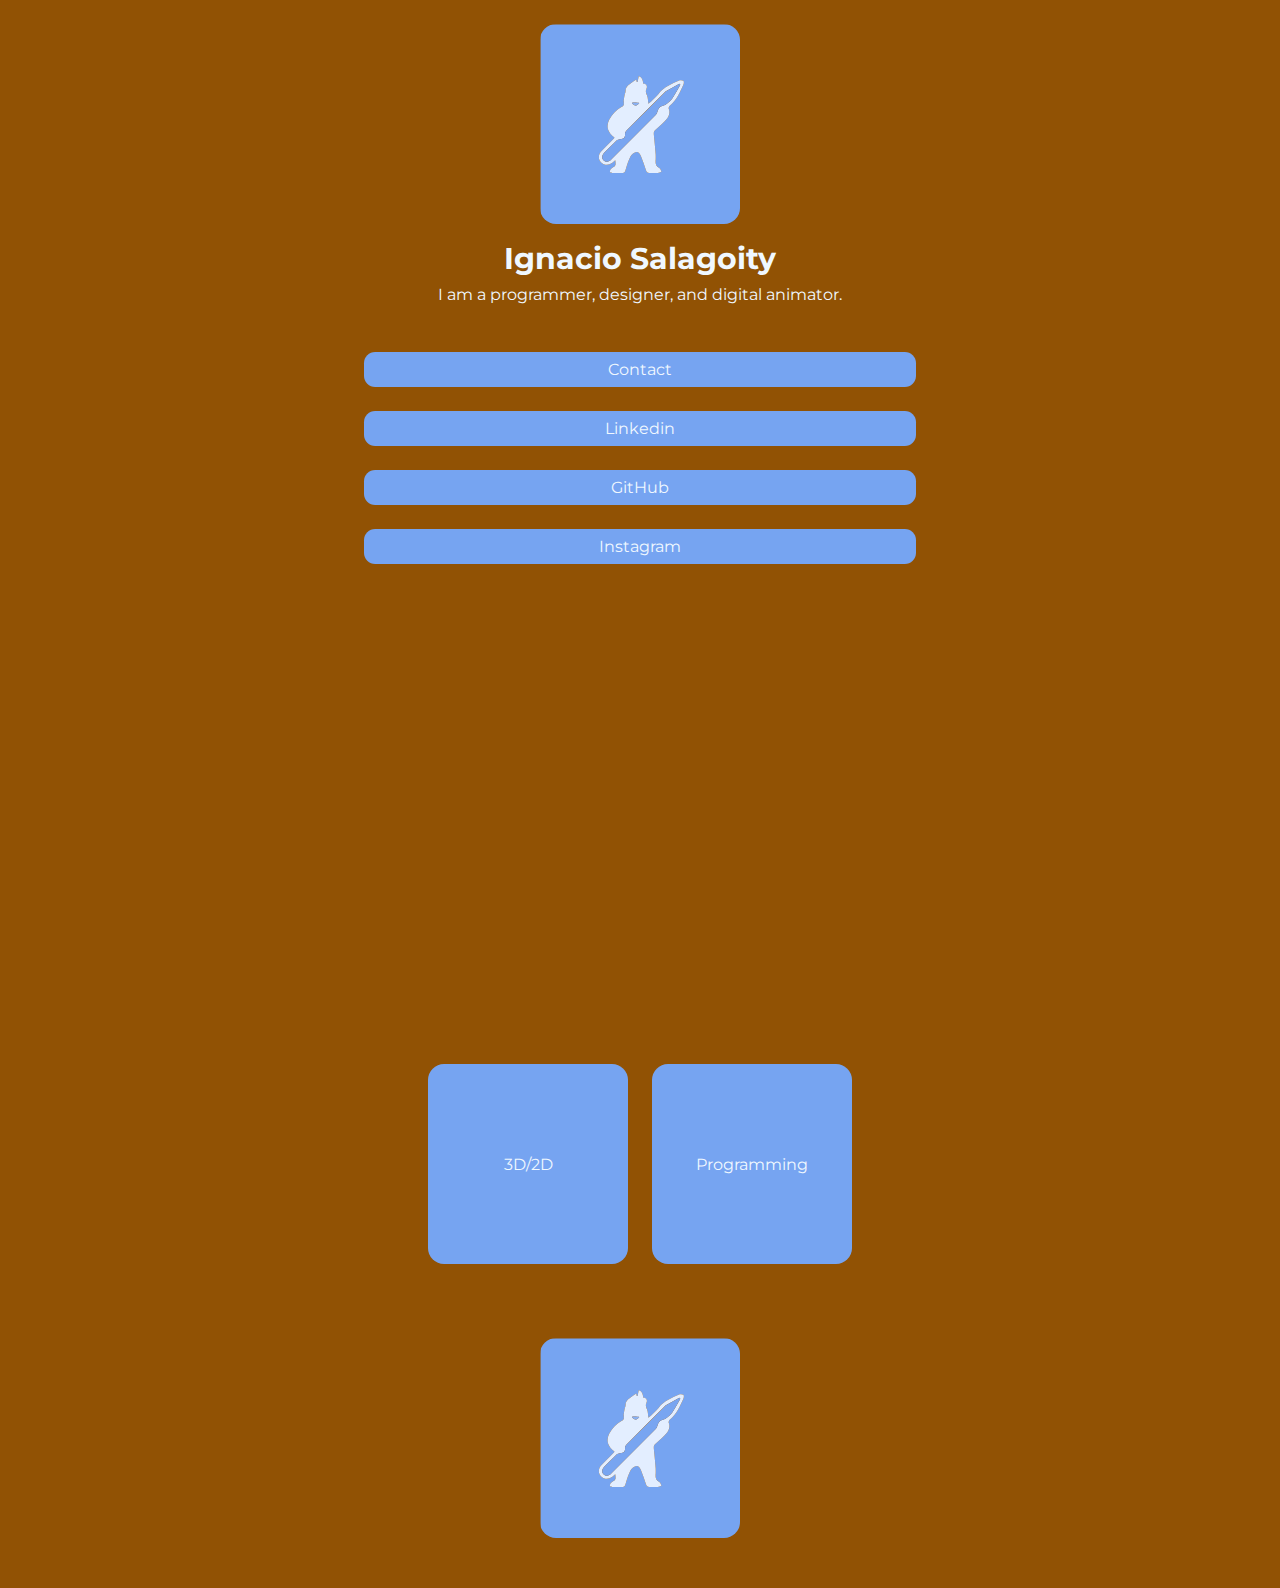
<file: index.html>
<!DOCTYPE html>
<html lang="en">

<head>
    
    <meta charset="UTF-8">
    <meta name="viewport" content="width=device-width, initial-scale=1.0">
    <title>Document</title>
    
    <!--Hoja de estilos css-->
    <link rel="stylesheet" href="css/style.css">
    
    <!--Icono pagina-->
    <link rel="shortcut icon" href="images/logo character - png.svg">

    <!--Fonts-->
    <link rel="preconnect" href="https://fonts.googleapis.com">
    <link rel="preconnect" href="https://fonts.gstatic.com" crossorigin>
    <link href="https://fonts.googleapis.com/css2?family=Montserrat:wght@300;400;700&display=swap" rel="stylesheet">

</head>



<body>
    

    <header class="header">
        
        <img class="header__logo" src="images/logo.svg" alt="Logo de Ignacio Salagoity."">
        
        <h1 class="header__title">Ignacio Salagoity</h1>
       
        <p class="header__text">I am a programmer, designer, and digital animator.</p>
   
    </header>
    
    
    <main class="main">
        
        <!-- Section1 -->
        
        <section class="section1">

            <ul class="section1__list">
                
                <li class="section1__item">
                    <a class="section1__link" href="contact.html">Contact</a>
                </li>

                <li class="section1__item">
                    <a class="section1__link" href="https://www.linkedin.com/in/ignacio-salagoity-734a44172/" target="blank">Linkedin</a>
                </li>

                <li class="section1__item">
                    <a class="section1__link" href="https://github.com/IgnaSalagoity?tab=repositories" target="blank">GitHub</a>
                </li>

                <li class="section1__item">
                    <a class="section1__link" href="https://www.instagram.com/ignacio.salagoity/" target="blank">Instagram</a>
                </li>
               
            </ul>
        
        </section>
        

        <!-- Section2 -->
        
        <section class="section2">
        
            <iframe class="section2__video" width="560" height="315" src="https://www.youtube-nocookie.com/embed/WX9bNhRMyLI?si=j2z61ZzSQxazA84t" title="YouTube video player" frameborder="0" allow="accelerometer; autoplay; clipboard-write; encrypted-media; gyroscope; picture-in-picture; web-share" allowfullscreen></iframe>
        
        </section>


        <!-- Section3 -->

        <section class="section3">

            <ul class="section3__list">

                <li class="section3__item">
                    <a class="section3__link" href="designs.html">3D/2D</a>
                </li>
    
                <li class="section3__item">
                    <a class="section3__link" href="programing.html">Programming</a>
                </li>
            </ul>

        </section>

    </main>

    

    <footer class="footer">
        
        <img class="footer__logo" src="images/logo.svg" alt="Logo de Ignacio Salagoity."">
    
    </footer>



    
</body>
</html>
</file>
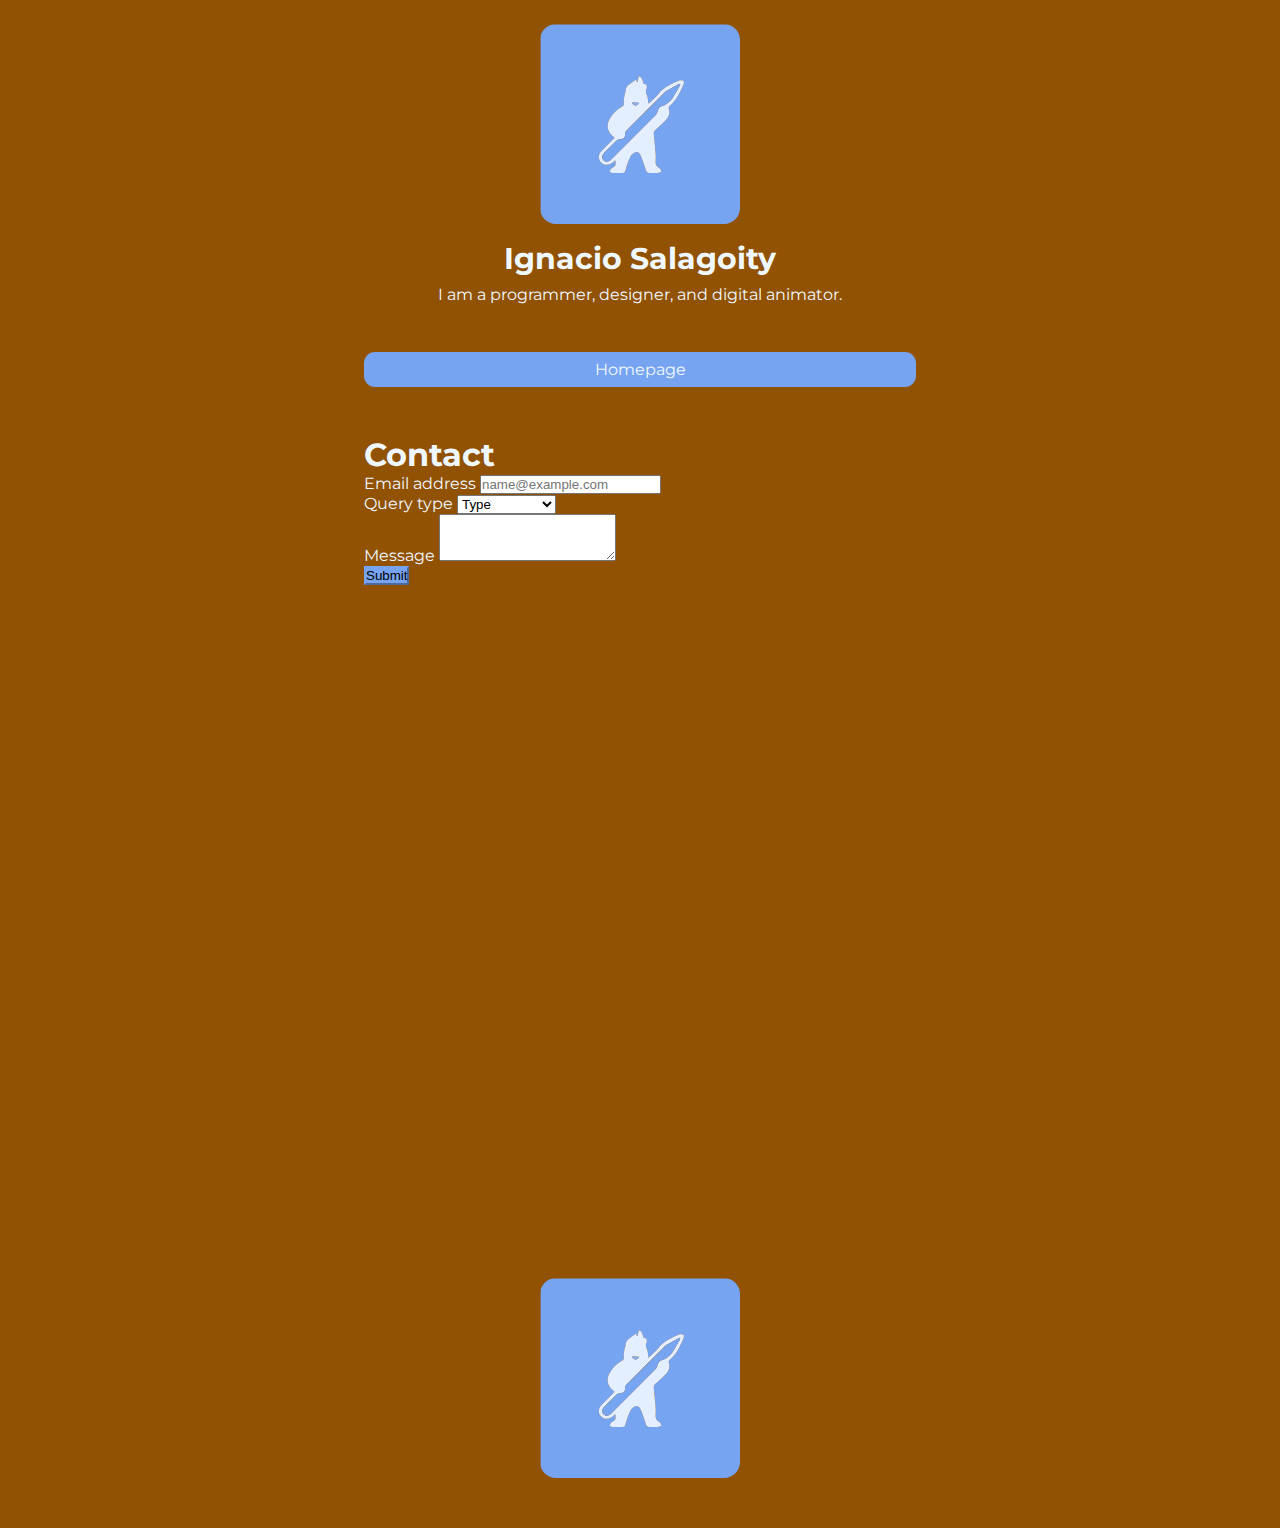
<file: contact.html>
<!DOCTYPE html>
<html lang="en">

<head>

    <meta charset="UTF-8">
    <meta name="viewport" content="width=device-width, initial-scale=1.0">
    <title>Document</title>
    
    <!--Icono pagina-->
    <link rel="shortcut icon" href="images/logo character - png.svg">

    <!-- Hoja de estilos boostrap-->
    <link href="https://cdn.jsdelivr.net/npm/bootstrap@5.3.2/dist/css/bootstrap.min.css" rel="stylesheet" integrity="sha384-T3c6CoIi6uLrA9TneNEoa7RxnatzjcDSCmG1MXxSR1GAsXEV/Dwwykc2MPK8M2HN" crossorigin="anonymous">

    <!-- Hoja de estilos css-->
    <link rel="stylesheet" href="css/style.css">

    <!--Fonts-->
    <link rel="preconnect" href="https://fonts.googleapis.com">
    <link rel="preconnect" href="https://fonts.gstatic.com" crossorigin>
    <link href="https://fonts.googleapis.com/css2?family=Montserrat:wght@300;400;700&display=swap" rel="stylesheet">

</head>



<body>


    <header class="header">
        
        <img class="header__logo" src="images/logo.svg"Logo de Ignacio Salagoity."">
        
        <h1 class="header__title">Ignacio Salagoity</h1>
       
        <p class="header__text">I am a programmer, designer, and digital animator.</p>
   
    </header>
    
    
    <main class="main">
        
        <!--Section button-->
        <section class="section1__contact">

            <ul class="section1__contact__list">
                
                <li class="section1__contact__item">

                    <a class="section1__contact__link" href="index.html">Homepage</a>
                
                </li>
                
            </ul>

        </section>


        <section class="section5">
            
            <h1 class="text-center">
                Contact
            </h1>

            <form action="https://formspree.io/f/xnqkwwzv" method="POST">
                
                <!--Mail-->
                <div class="mb-3">

                    <label for="exampleFormControlInput1" class="form-label">Email address</label>
                    <input name="email" type="email" class="form-control" id="exampleFormControlInput1" placeholder="name@example.com">
                  
                </div>

                <!--Tipo de consulta-->
                <div class="mb-3">
                    
                    <label class="form-label" for="tipo" >Query type</label>
                    <select name="tipo" id="tipo" class="form-select" aria-label="Default select example">
                        
                        <option selected>Type</option>
                        <option value="Help">Help</option>
                        <option value="Work with me">Work with us</option>
                        <option value="Feedback">Feedback</option>
                    
                    </select>

                </div>

                <!--Mensaje-->
                <div class="mb-3">
                    
                    <label for="exampleFormControlTextarea1" class="form-label">Message</label>
                    <textarea name="message" class="form-control" id="exampleFormControlTextarea1" rows="3"></textarea>
                
                </div>
                
                <!--Boton de enviar-->
                <button type="submit" class="btn btn-primary section5__button">Submit</button>

            </form>


        </section>
    
    </main>

    

    <footer class="footer">
        
        <img class="footer__logo" src="images/logo.svg" alt="Logo de Ignacio Salagoity."">
    
    </footer>



    <!-- Hoja de javascript - boostrap-->
    <script src="https://cdn.jsdelivr.net/npm/bootstrap@5.3.2/dist/js/bootstrap.bundle.min.js" integrity="sha384-C6RzsynM9kWDrMNeT87bh95OGNyZPhcTNXj1NW7RuBCsyN/o0jlpcV8Qyq46cDfL" crossorigin="anonymous"></script>

</body>
</html>
</file>
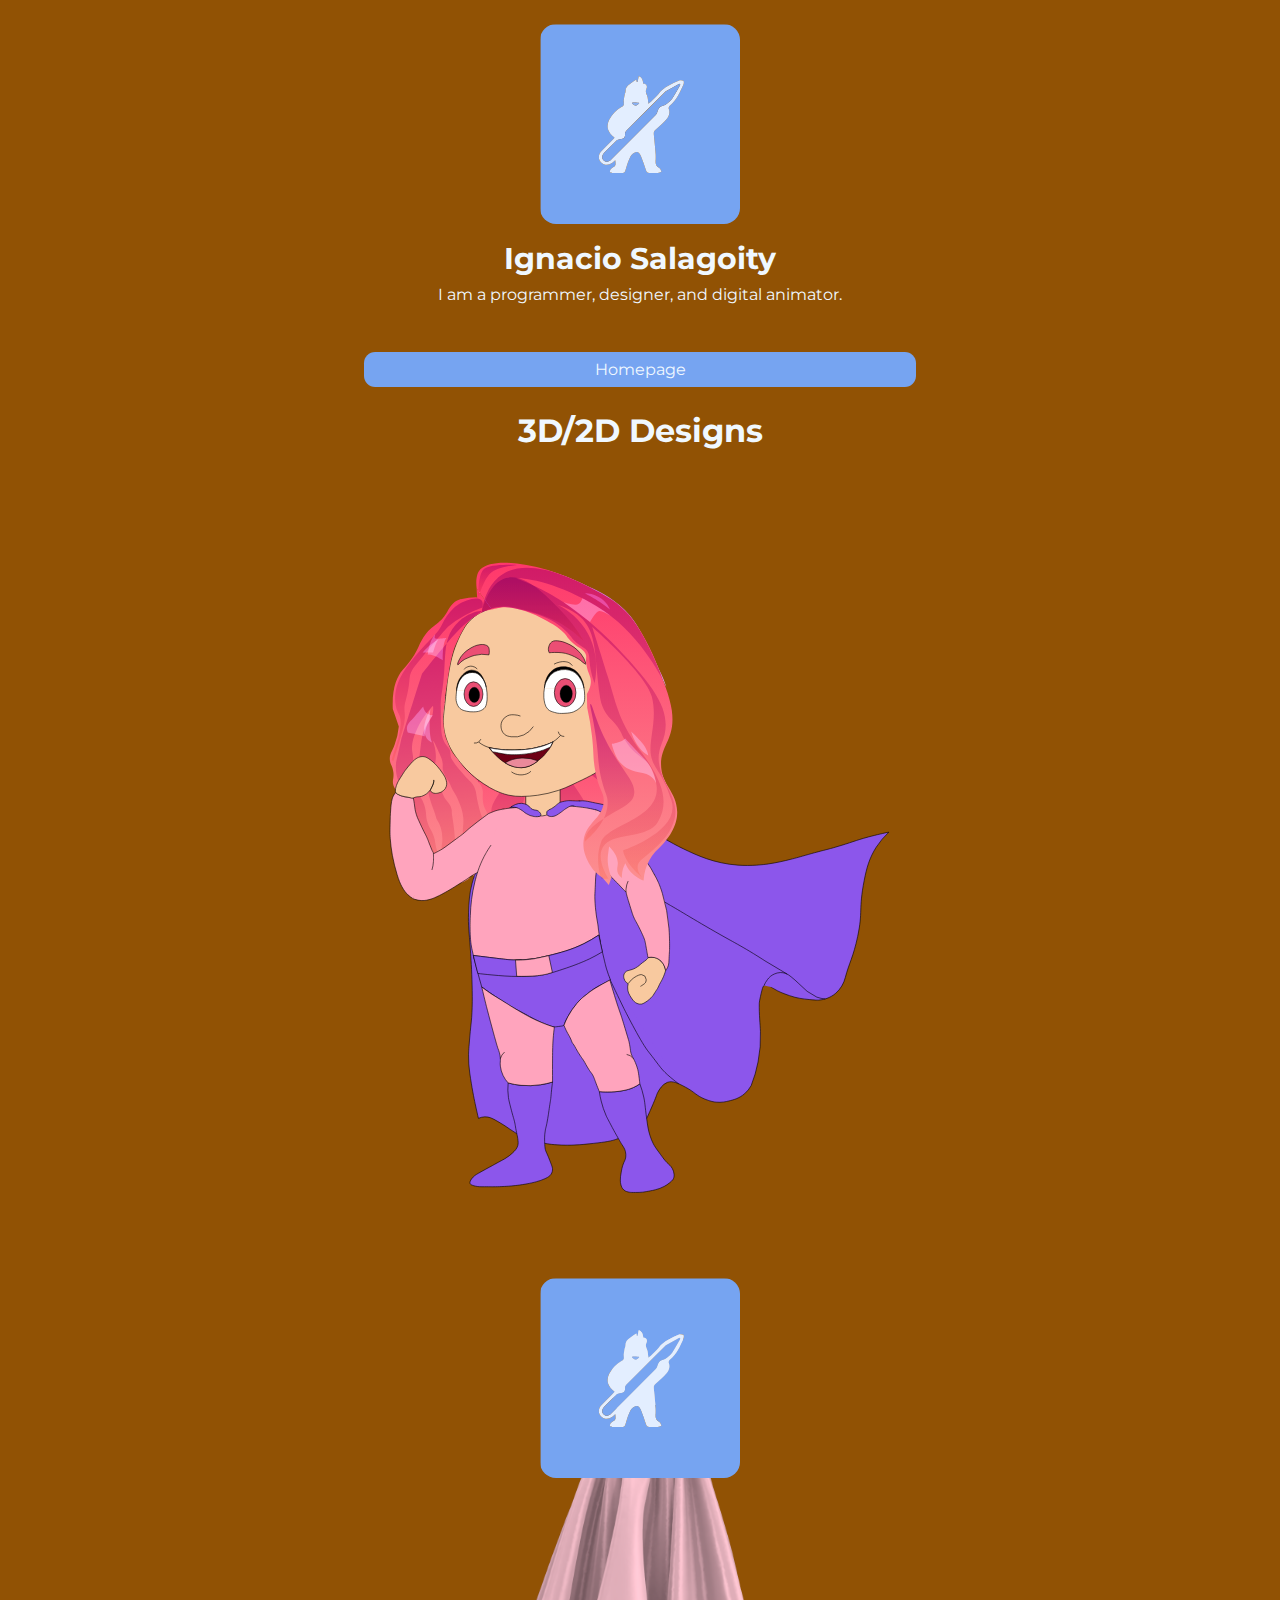
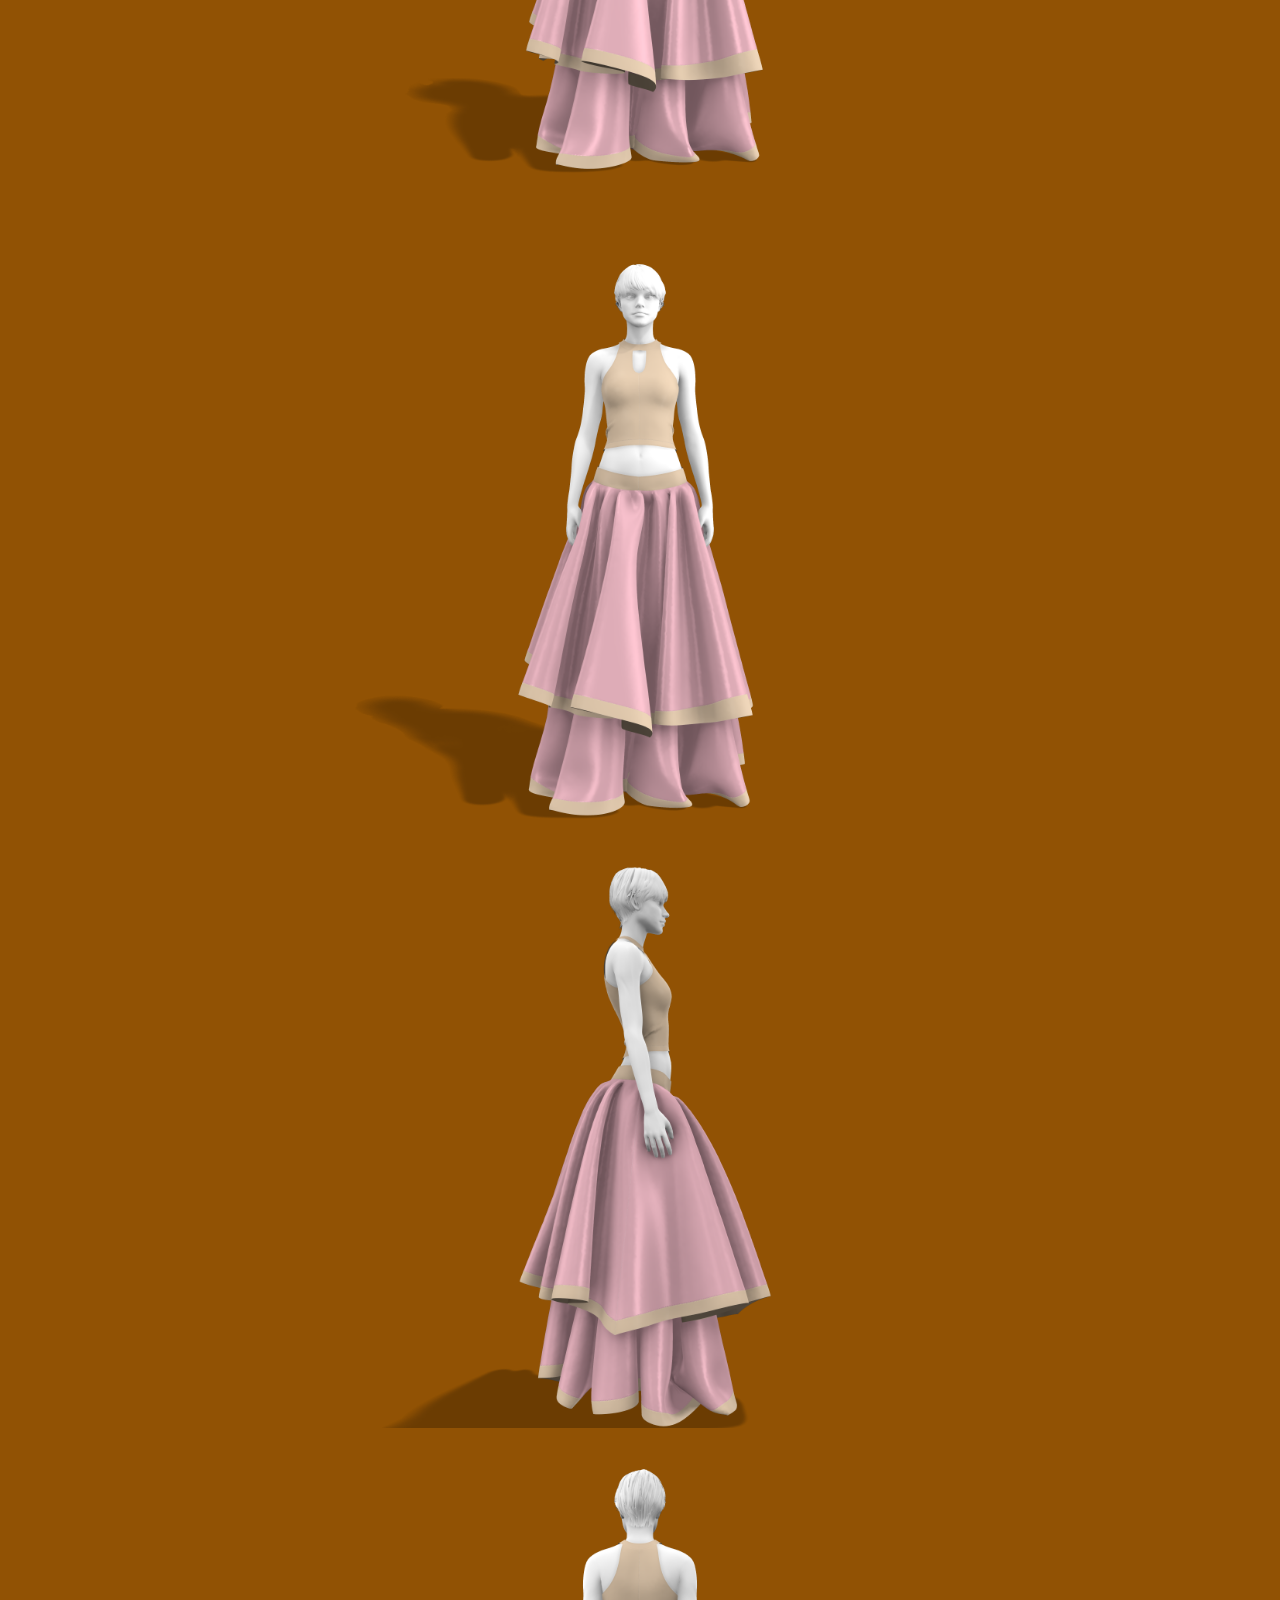
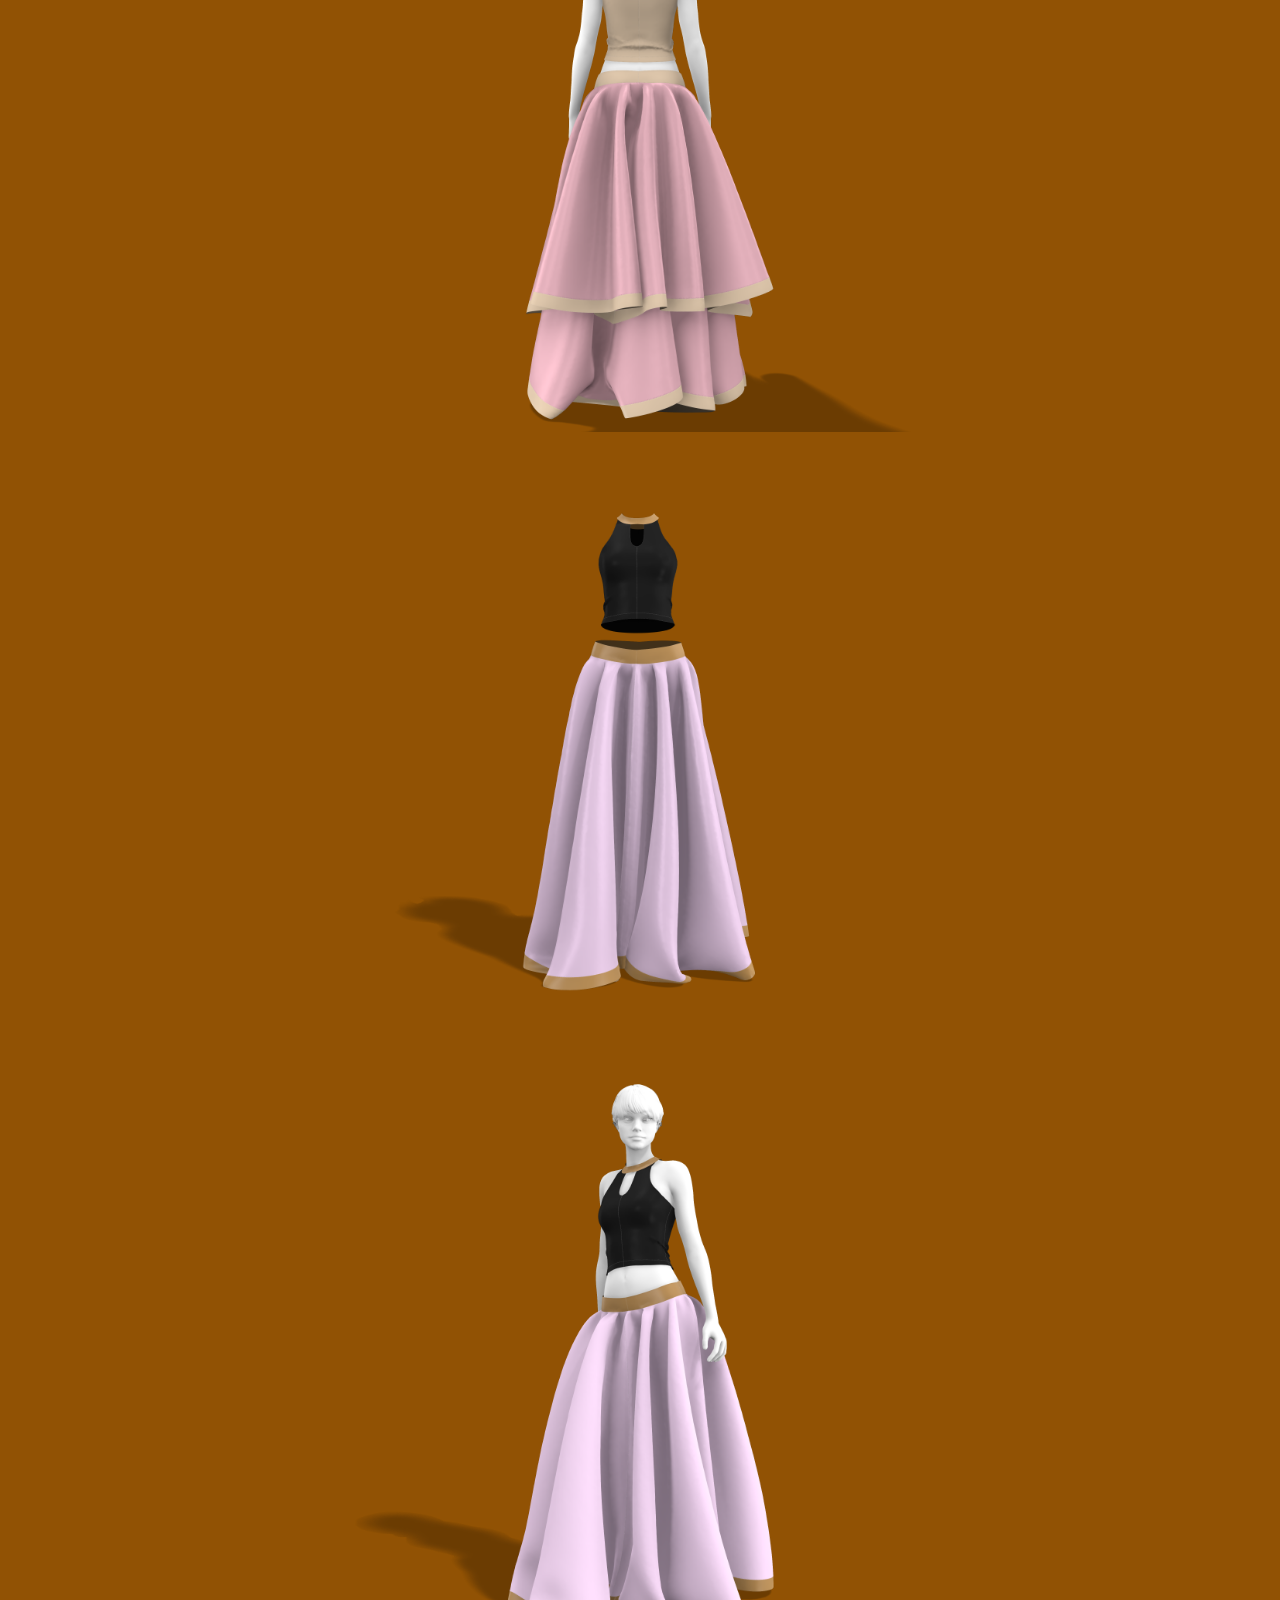
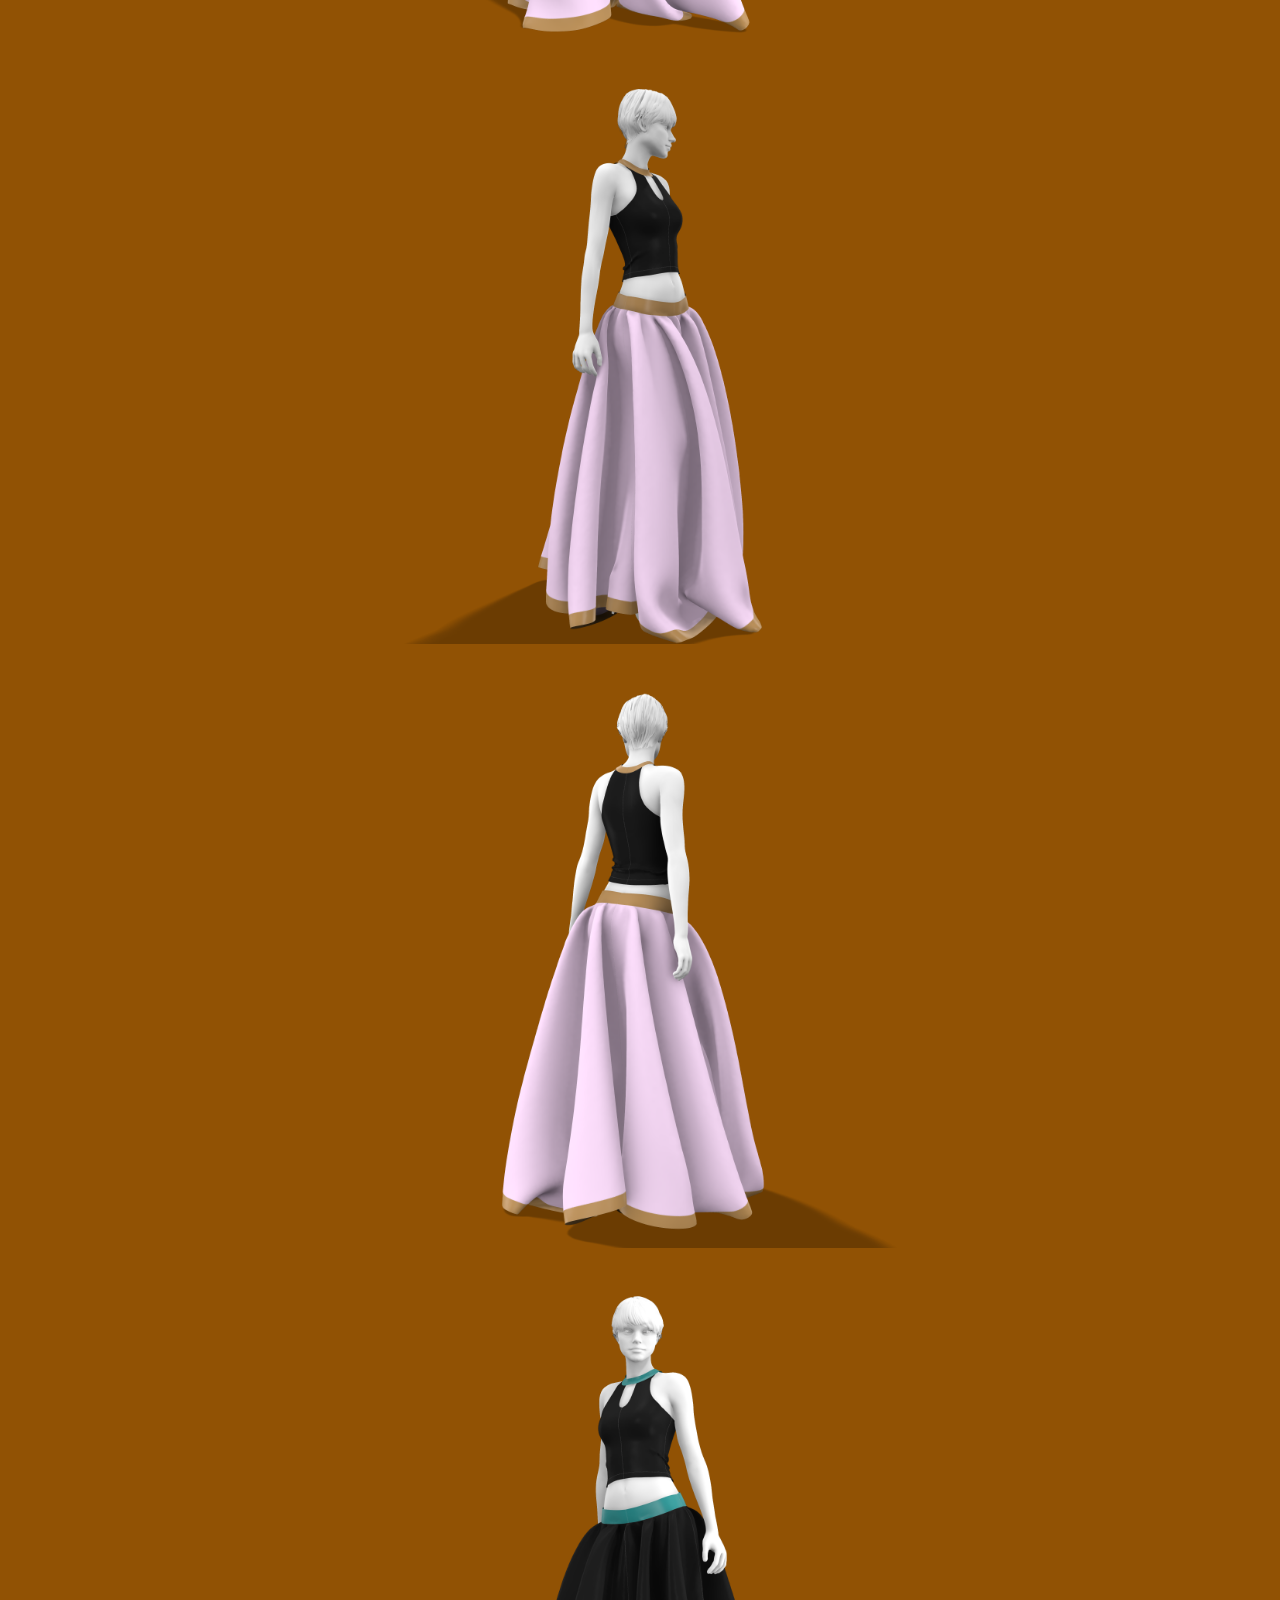
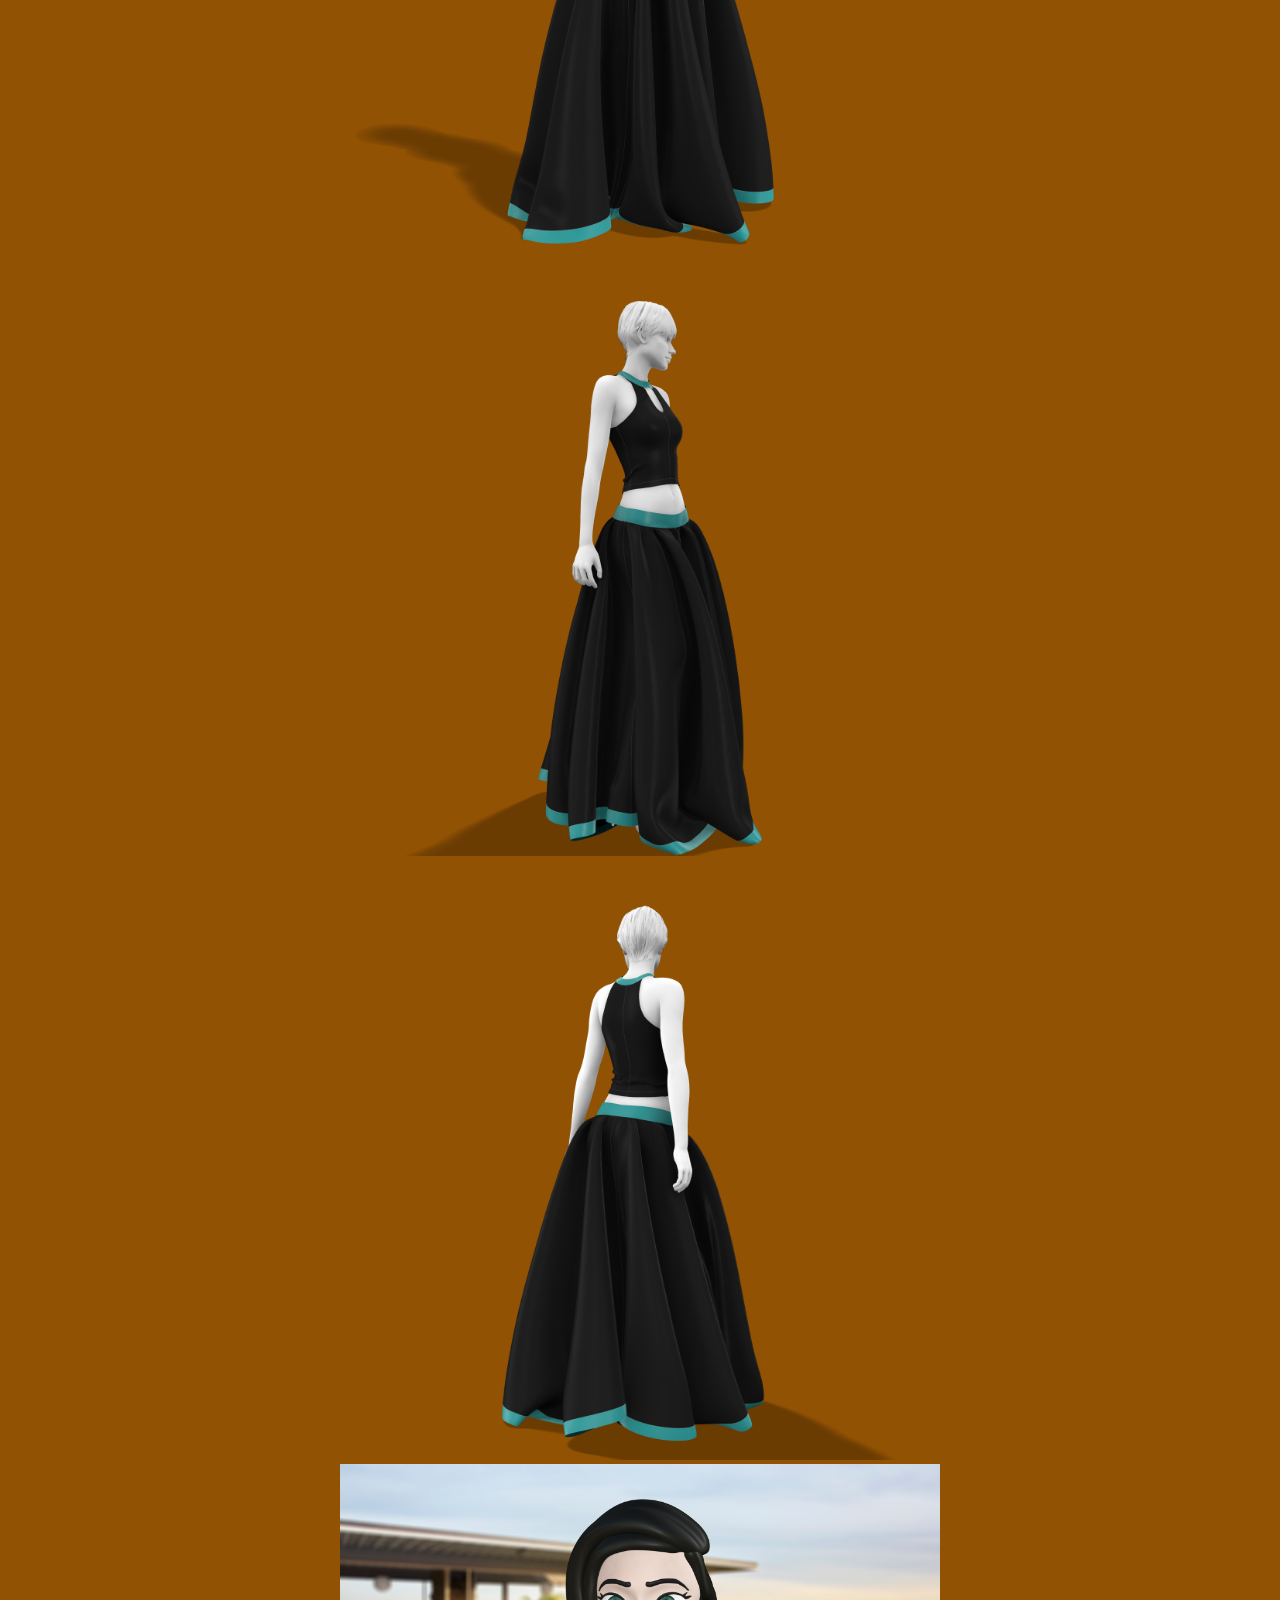
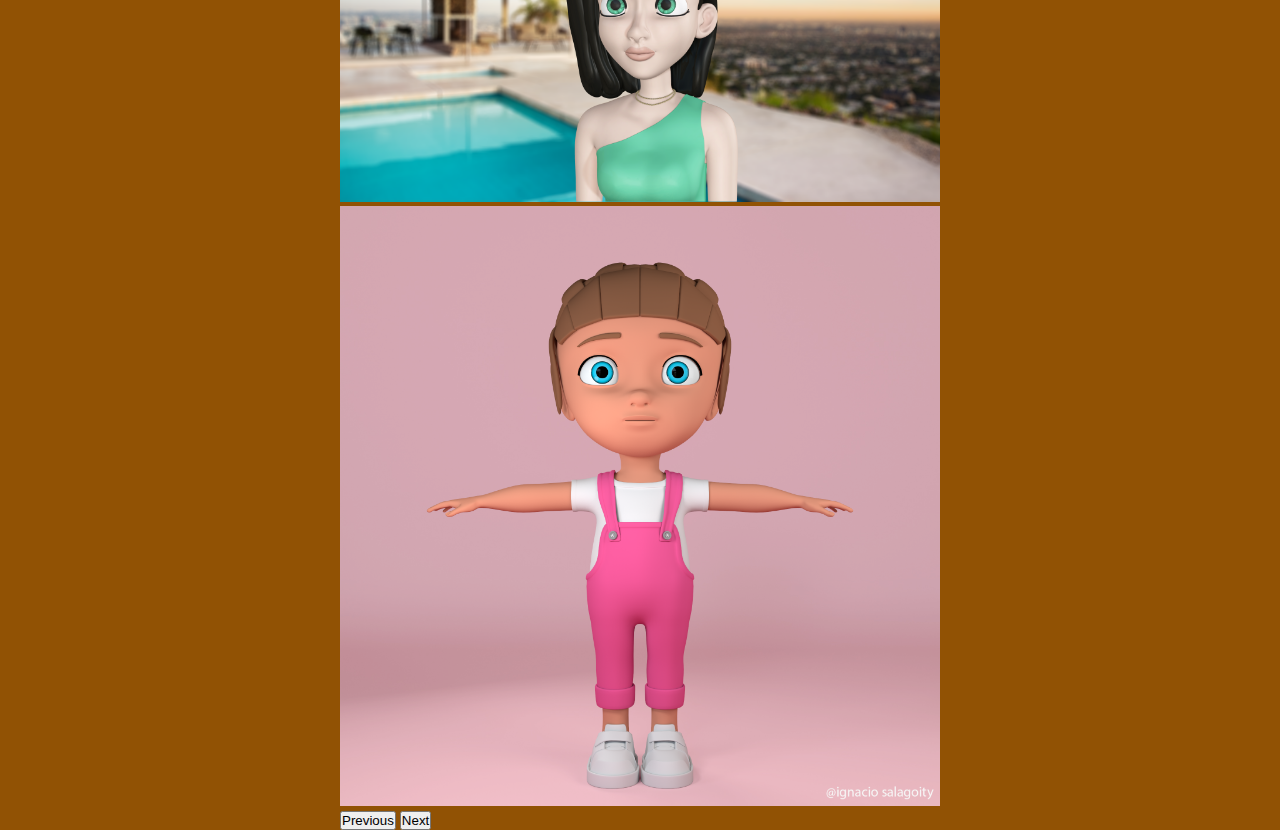
<file: designs.html>
<!DOCTYPE html>
<html lang="en">

<head>
    
    <meta charset="UTF-8">
    <meta name="viewport" content="width=device-width, initial-scale=1.0">
    <title>Document</title>
    
    <!--Icono pagina-->
    <link rel="shortcut icon" href="images/logo character - png.svg">
    
    <!-- Hoja de estilos boostrap-->
    <link href="https://cdn.jsdelivr.net/npm/bootstrap@5.3.2/dist/css/bootstrap.min.css" rel="stylesheet" integrity="sha384-T3c6CoIi6uLrA9TneNEoa7RxnatzjcDSCmG1MXxSR1GAsXEV/Dwwykc2MPK8M2HN" crossorigin="anonymous">

    <!-- Hoja de estilos css-->
    <link rel="stylesheet" href="css/style.css">
    
    <!--Fonts-->
    <link rel="preconnect" href="https://fonts.googleapis.com">
    <link rel="preconnect" href="https://fonts.gstatic.com" crossorigin>
    <link href="https://fonts.googleapis.com/css2?family=Montserrat:wght@300;400;700&display=swap" rel="stylesheet">
   
</head>



<body>

    
    <header class="header">
        
        <img class="header__logo" src="images/logo.svg" alt="Logo de Ignacio Salagoity."">
        
        <h1 class="header__title">Ignacio Salagoity</h1>
       
        <p class="header__text">I am a programmer, designer, and digital animator.</p>
   
    </header>
    
    
    <main class="main">

        <!--Section 1 - button -->
        <section class="section1__designs">

            <ul class="section1__designs__list">
                
                <li class="section1__designs__item">

                    <a class="section1__designs__link" href="index.html">Homepage</a>
                
                </li>
                
            </ul>

        </section>

        <!--Section 2-->
        <section class="section2__designs">

            <!--Title-->
            <h1 class="section2__designs__title">
                3D/2D Designs
            </h1>

            <div id="carouselExampleFade" class="carousel slide carousel-fade">

                <div class="carousel-inner">
                    
                    <!--Image 1-->
                    <div class="carousel-item active">
                        <img src="images/CHARACTER 2D/supergirl.svg" class="d-block w-100" alt="...">
                    </div>

                    <!--Image 2-->
                    <div class="carousel-item">
                        <img src="images/dress/DRESS 1/01 - original.png" class="d-block w-100" alt="...">
                    </div>
            
                    <!--Image 3-->
                    <div class="carousel-item">
                        <img src="images/dress/DRESS 1/01 - frontal.png" class="d-block w-100" alt="...">
                    </div>
                  
                    <!--Image 4-->
                    <div class="carousel-item">
                        <img src="images/dress/DRESS 1/01 - lateral.png" class="d-block w-100" alt="...">
                    </div>
    
                    <!--Image 5-->
                    <div class="carousel-item">
                        <img src="images/dress/DRESS 1/01 - tracera.png" class="d-block w-100" alt="...">
                    </div>
    
                    <!--Image 6-->
                    <div class="carousel-item">
                        <img src="images/dress/DRESS 2/02 - original.png" class="d-block w-100" alt="...">
                    </div>
                  
                    <!--Image 7-->
                    <div class="carousel-item">                    
                        <img src="images/dress/DRESS 2/02 - frontal.png" class="d-block w-100" alt="...">
                    </div>
                      
                    <!--Image 8-->                  
                    <div class="carousel-item">                    
                        <img src="images/dress/DRESS 2/02 - lateral.png" class="d-block w-100" alt="...">                  
                    </div>
                      
                    <!--Image 9-->                  
                    <div class="carousel-item">                    
                        <img src="images/dress/DRESS 2/02 - tracera.png" class="d-block w-100" alt="...">                  
                    </div>
                      
                    <!--Image 10-->                  
                    <div class="carousel-item">                    
                        <img src="images/dress/DRESS 3/03 - frontal.png" class="d-block w-100" alt="...">                  
                    </div>
                      
                    <!--Image 11-->                  
                    <div class="carousel-item">                    
                        <img src="images/dress/DRESS 3/03 - lateral.png" class="d-block w-100" alt="...">                  
                    </div>
                      
                    <!--Image 12-->                  
                    <div class="carousel-item">                    
                        <img src="images/dress/DRESS 3/03 - tracera.png" class="d-block w-100" alt="...">                  
                    </div>

                    <!--Image 13-->                  
                    <div class="carousel-item">                    
                        <img src="images/CHARACTER 3D/character.png" class="d-block w-100" alt="...">                  
                    </div>

                    <!--Image 14-->                  
                    <div class="carousel-item">                    
                        <img src="images/CHARACTER 3D/girl.png" class="d-block w-100" alt="...">                  
                    </div>
    
                </div>
               
                <button class="carousel-control-prev" type="button" data-bs-target="#carouselExampleFade" data-bs-slide="prev">
                  
                    <span class="carousel-control-prev-icon" aria-hidden="true"></span>
                    <span class="visually-hidden">Previous</span>
                
                </button>
                
                <button class="carousel-control-next" type="button" data-bs-target="#carouselExampleFade" data-bs-slide="next">
                  
                    <span class="carousel-control-next-icon" aria-hidden="true"></span>
                    <span class="visually-hidden">Next</span>
                
                </button>

            </div>

        </section>
        
    </main>

    

    <footer class="footer">
        
        <img class="footer__logo" src="images/logo.svg" alt="Logo de Ignacio Salagoity."">
    
    </footer>


    <!-- Hoja de javascript - boostrap-->
    <script src="https://cdn.jsdelivr.net/npm/bootstrap@5.3.2/dist/js/bootstrap.bundle.min.js" integrity="sha384-C6RzsynM9kWDrMNeT87bh95OGNyZPhcTNXj1NW7RuBCsyN/o0jlpcV8Qyq46cDfL" crossorigin="anonymous"></script>

</body>
</html>
</file>
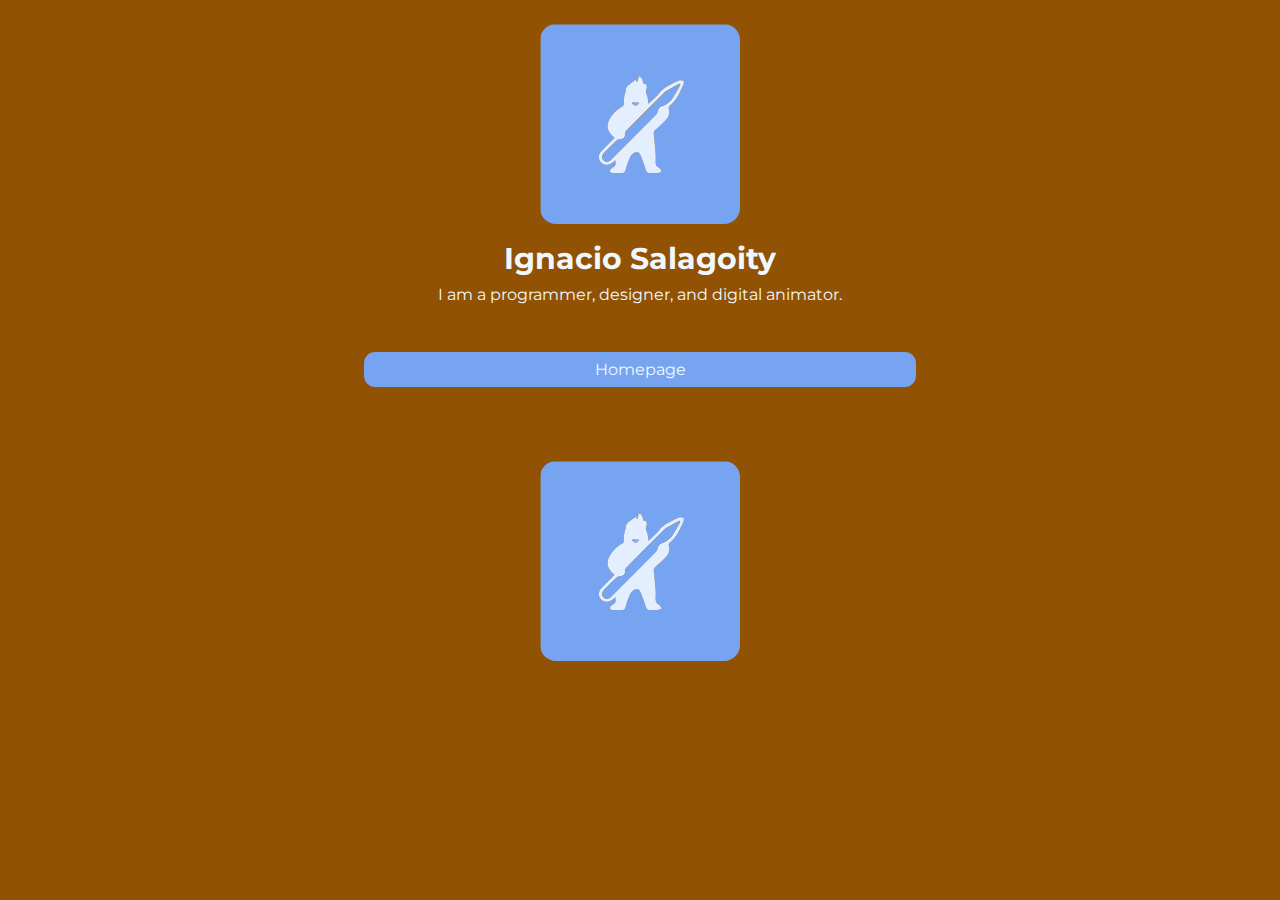
<file: programing.html>
<!DOCTYPE html>
<html lang="en">

<head>

    <meta charset="UTF-8">
    <meta name="viewport" content="width=device-width, initial-scale=1.0">
    <title>Document</title>
    
    <!--Icono pagina-->
    <link rel="shortcut icon" href="images/logo character - png.svg">

    <!-- Hoja de estilos css-->
    <link rel="stylesheet" href="css/style.css">

    <!--Fonts-->
    <link rel="preconnect" href="https://fonts.googleapis.com">
    <link rel="preconnect" href="https://fonts.gstatic.com" crossorigin>
    <link href="https://fonts.googleapis.com/css2?family=Montserrat:wght@300;400;700&display=swap" rel="stylesheet">

</head>



<body>


    <header class="header">
        
        <img class="header__logo" src="images/logo.svg" alt="Logo de Ignacio Salagoity."">
        
        <h1 class="header__title">Ignacio Salagoity</h1>
       
        <p class="header__text">I am a programmer, designer, and digital animator.</p>
   
    </header>
    
    
    <main>
        
        <!--Section button-->
        <section class="section1__programing">

            <ul class="section1__programing__list">
                
                <li class="section1__programing__item">

                    <a class="section1__programing__link" href="index.html">Homepage</a>
                
                </li>
                
            </ul>

        </section>

    </main>

    

    <footer class="footer">
        
        <img class="footer__logo" src="images/logo.svg" alt="Logo de Ignacio Salagoity."">
    
    </footer>



</body>
</html>
</file>
<file: css/style.css>
/* Selector Universal */
* {

    margin: 0;
    padding: 0;
    box-sizing: border-box;
    
}


/* Selector Etiqueta */
body {
    
    background-color: #915204;
    /*background-color: #DE7D07;*/
    /*background-color: black;*/
    color: aliceblue;
    font-family: 'Montserrat', sans-serif;

}


a {

    color: inherit;

}


img, video, iframe {
    
    max-width: 100%;
    height: auto;

}


ul, ol {

    padding: 0;
    margin: 0;
    
}


.header, main, footer {

    max-width: 600px;
    margin: 0 auto;

}


.header {

    padding: 1.5rem;
    display: flex;
    flex-direction: column;
    align-items: center;

}


.main {

    min-height: 100vh;
    font-weight: 400;

}


.header__logo {

    width: 200px;
    height: 200px;
    border-radius: 1rem;
    margin-bottom: 1rem;
    
}


.header__title {
    
    text-align: center;
    font-size: 30px;
    font-weight: 700;
    margin-bottom: 0.5rem;
    /*text-transform: lowercase;*/

}


.header__text {

    text-align: center;
    font-weight: 400;

}


/*Footer*/
.footer {

    height: 300px;
    display: flex;
    flex-direction: row;
    justify-content: center;
    align-items: center;

}

.footer__logo {

    width: 200px;
    height: 200px;
    border-radius: 1rem;

}


/* Section1 - Homepage*/
.section1 {

    padding: 1.5rem;

}

.section1__list {

    list-style-type: none;
    display: flex;
    flex-direction: column;
    gap: 1.5rem;

}

.section1__link {

    text-decoration: none;
    background-color: #76A4F1;
    display: block;
    text-align: center;
    padding: 0.5rem;
    border-radius: 0.7rem;

}


/* Section2 - Homepage*/
.section2 {

    padding: 1.5rem;

}

.section2__video {

    height: 400px;

}


/* Section3 - Homepage*/
.section3 {

    padding: 1.5rem;

}

.section3__list {

    list-style-type: none;
    display: flex;
    flex-direction: row;
    justify-content: center;
    gap: 1.5rem;
    
}

.section3__link {

    text-decoration: none;
    width: 140px;
    height: 140px;
    display: block;
    background-color: #76A4F1;
    display: flex;
    justify-content: center;
    align-items: center;
    border-radius: 1rem;

}


/*Contact page*/
.section1__contact {

    padding: 1.5rem;

}

.section1__contact__list {

    list-style-type: none;
    display: flex;
    flex-direction: column;
    gap: 1.5rem;

}

.section1__contact__link {

    text-decoration: none;
    background-color: #76A4F1;
    display: block;
    text-align: center;
    padding: 0.5rem;
    border-radius: 0.7rem;

}


/*Section5 - Contact*/
.section5 {

    padding: 1.5rem;

}

.section5__button {
    
    background-color: #76A4F1;;
    border-color: #76A4F1;;

}

.section5__button:hover {
    
    background-color: black;
    border-color: #76A4F1;;

}


/*Designs page*/
.section1__designs {

    padding: 1.5rem;

}

.section1__designs__list {

    list-style-type: none;
    display: flex;
    flex-direction: column;
    gap: 1.5rem;

}

.section1__designs__link {

    text-decoration: none;
    background-color: #76A4F1;
    display: block;
    text-align: center;
    padding: 0.5rem;
    border-radius: 0.7rem;

}

/*Section 2 of designs*/
.section2__designs {

    height: 300px;
    margin: 0 auto;
    display: block;

}

.section2__designs__title {

    margin-bottom: 1rem;
    text-align: center;

}


/*Programing page*/
.section1__programing {

    padding: 1.5rem;

}

.section1__programing__list {

    list-style-type: none;
    display: flex;
    flex-direction: column;
    gap: 1.5rem;

}

.section1__programing__link {

    text-decoration: none;
    background-color: #76A4F1;
    display: block;
    text-align: center;
    padding: 0.5rem;
    border-radius: 0.7rem;

}










/*Medias - Querys */

@media (min-width: 500px) {

    .section3__link {

        width: 200px;
        height: 200px;

    }

    .header__title {

        font-size: 30px;

    }

}
</file>
